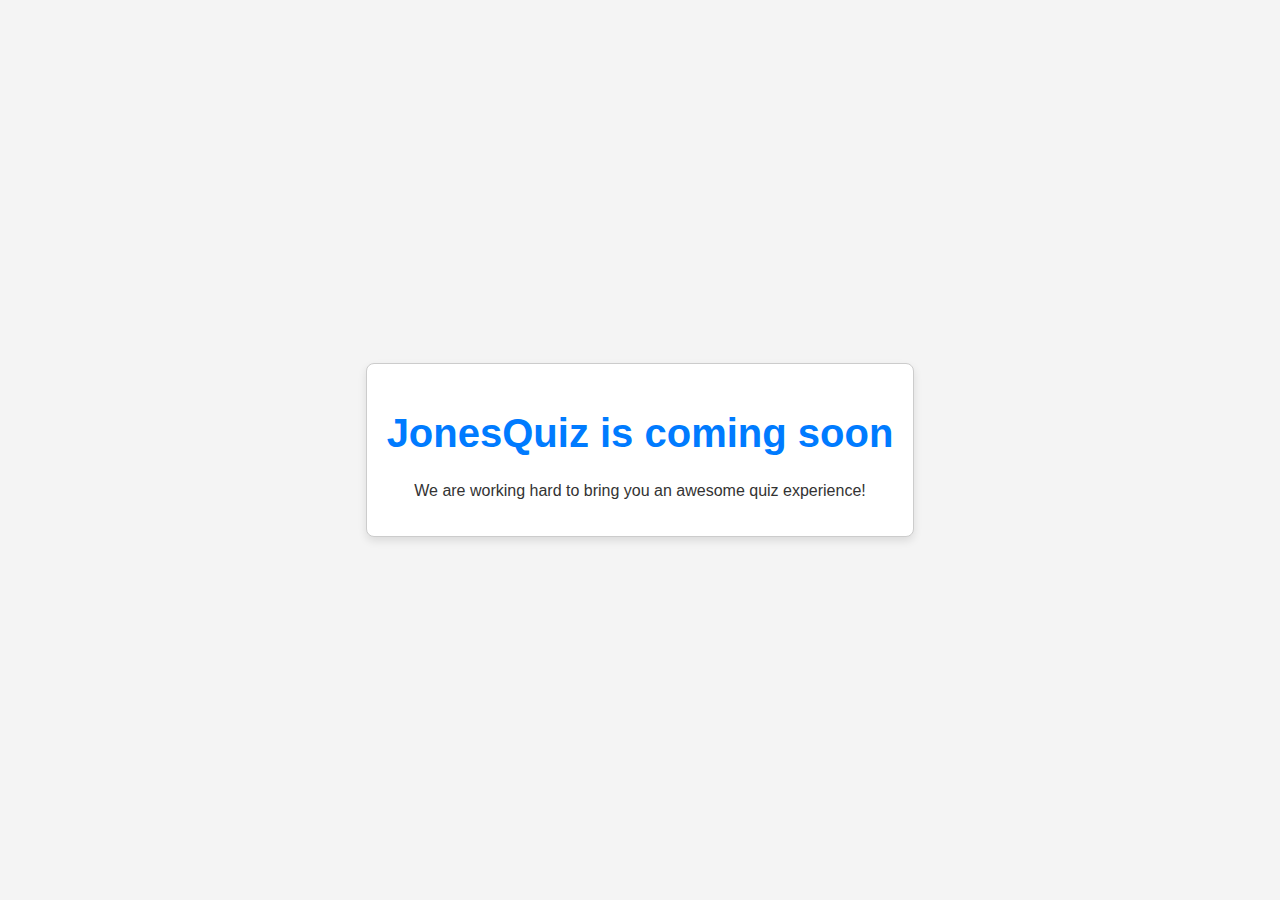
<file: index.html>
<!DOCTYPE html>
<html lang="en">
<head>
    <meta charset="UTF-8">
    <meta name="viewport" content="width=device-width, initial-scale=1.0">
    <title>JonesQuiz - Coming Soon</title>
    <style>
        body {
            font-family: Arial, sans-serif;
            display: flex;
            justify-content: center;
            align-items: center;
            height: 100vh;
            margin: 0;
            background-color: #f4f4f4;
            color: #333;
        }
        .container {
            text-align: center;
            padding: 20px;
            border: 1px solid #ccc;
            background-color: #fff;
            border-radius: 8px;
            box-shadow: 0 4px 8px rgba(0, 0, 0, 0.1);
        }
        h1 {
            font-size: 2.5em;
            color: #007bff; /* A nice blue color */
        }
    </style>
</head>
<body>
    <div class="container">
        <h1>JonesQuiz is coming soon</h1>
        <p>We are working hard to bring you an awesome quiz experience!</p>
    </div>
</body>
</html>
</file>
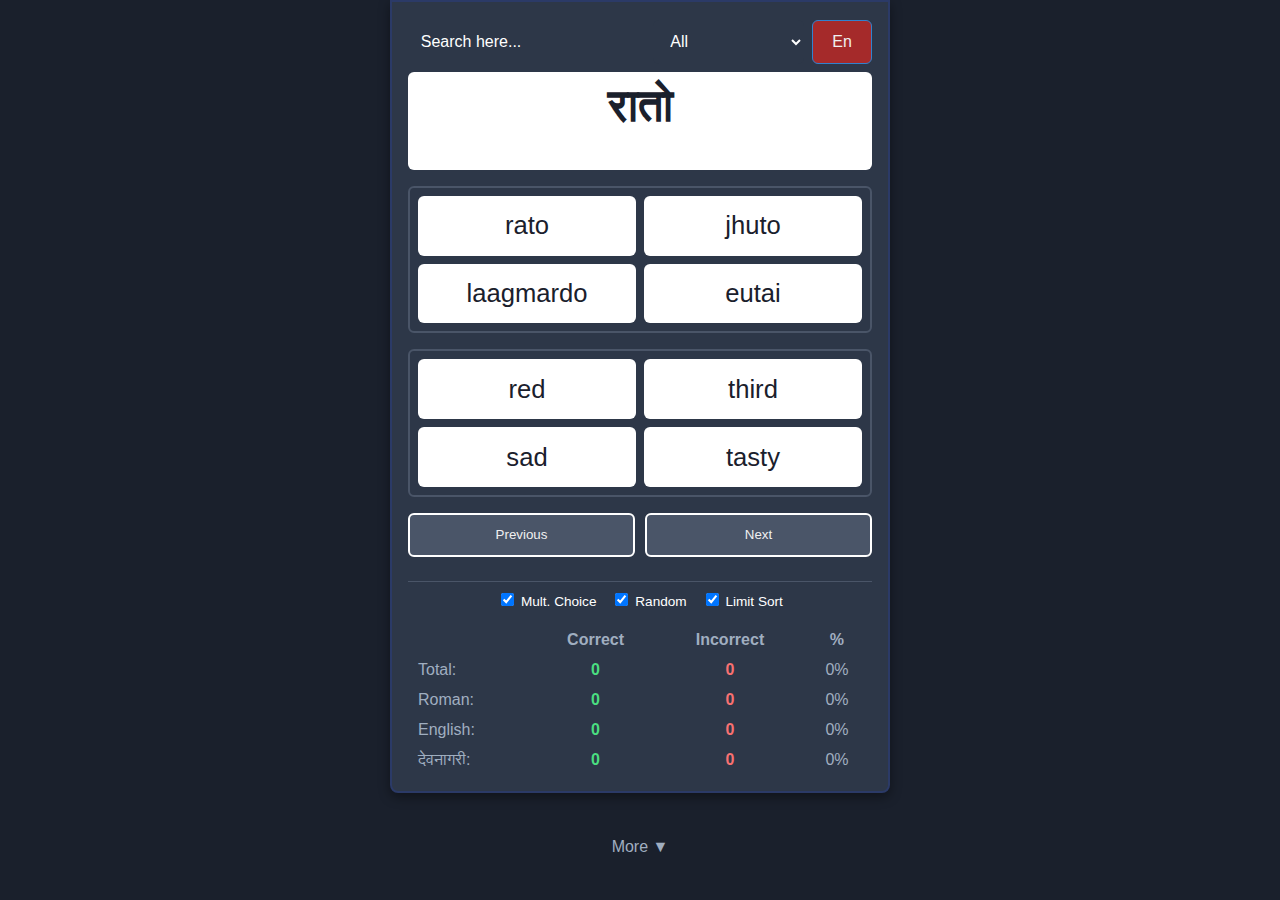
<file: nepali/index.html>
<!DOCTYPE html>
<html lang="en">
<head>
    <!-- Google tag (gtag.js) -->
<script async src="https://www.googletagmanager.com/gtag/js?id=G-NCS6JZ01LT"></script>
<script>
  window.dataLayer = window.dataLayer || [];
  function gtag(){dataLayer.push(arguments);}
  gtag('js', new Date());

  gtag('config', 'G-NCS6JZ01LT');
</script>
    <meta charset="UTF-8">
    <meta name="viewport" content="width=device-width, initial-scale=1.0">
    <title>Nepali Vocab</title>
    <link rel="stylesheet" href="style.css">
    <link rel="icon" type="images/x-icon" href="../images/favicon.ico">
</head>
<body>
    
    <div class="quiz-container">
        
        <div class="header-nav-container">
            <input type="text" id="search-input" placeholder="Search here..." autocomplete="off">
            
            <select id="filter-dropdown">
                <option value="all">All</option>
            </select>
            
            <button id="english-mode-btn">En</button>
        </div>
        
        <div id="search-results-container" class="search-results-container hidden">
            <ul id="search-results-list"></ul>
            <div class="back-to-quiz-btn-container">
                <button id="back-to-quiz-btn" class="submit-button">Back to Quiz</button>
            </div>
        </div>

        <div id="quiz-content">
            <div class="card">
                
                <div id="question"></div>
                <div id="answer" class="hidden"></div>
                <div id="feedback" class="hidden"></div>
            </div>

            <div class="input-action-row" id="romanized-action-row">
                <input type="text" id="romanized-answer-input" placeholder="Roman Answer" autocomplete="off">
                <div class="button-group">
                    <button id="submit-romanized-btn" class="submit-button">Submit</button>
                    <button id="show-roman-answer-btn" class="submit-button reveal">Reveal</button>
                </div>
            </div>

            <div class="input-action-row" id="english-action-row">
                <input type="text" id="english-answer-input" placeholder="English Answer" autocomplete="off">
                <div class="button-group">
                    <button id="submit-english-btn" class="submit-button">Submit</button>
                    <button id="show-english-answer-btn" class="submit-button reveal">Reveal</button>
                </div>
            </div>

            <div class="multiple-choice-container hidden" id="multiple-choice-container"></div>
            <div class="multiple-choice-container hidden mc-style-2" id="secondary-mc-container"></div>
            
            <div class="bottom-nav-container">
                <button id="prev-card-btn" class="nav-button bottom-nav-button">Previous</button>
                <button id="next-card-btn" class="nav-button bottom-nav-button">Next</button>
            </div>
            
            <div class="bottom-info-container"> 
                <!-- Updated checkbox labels -->
                <div class="checkbox-container">
                    <label>
                        <input type="checkbox" id="multiple-choice-toggle" checked>
                        Mult. Choice
                    </label>
                    <label>
                        <input type="checkbox" id="random-toggle" checked>
                        Random
                    </label>
                    <label>
                        <input type="checkbox" id="category-limited-toggle" checked>
                        Limit Sort
                    </label>

                </div>
            </div>

            <!-- ✅ Updated tracker layout -->
            <div class="tracker-container">
                <div>Roman - Correct: <span id="tracker-roman-correct">0</span> | Incorrect: <span id="tracker-roman-incorrect">0</span></div>
                <div>English - Correct: <span id="tracker-english-correct">0</span> | Incorrect: <span id="tracker-english-incorrect">0</span></div>
                <div>Devanagari - Correct: <span id="tracker-devanagari-correct">0</span> | Incorrect: <span id="tracker-devanagari-incorrect">0</span></div>
            </div>
        </div>
    </div>

    <script src="script.js"></script>
    <div class="about-section">
    <button id="about-toggle" class="about-toggle">More ▼</button>
    <div id="about-content" class="about-content hidden">
        © 2025 Peter Jones Faucher. All rights reserved.
        This website is shall solely be used for educational purposes.
    </div>
</div>
</body>
</html>
</file>
<file: nepali/style.css>
/* GLOBAL RESET */
* {
    box-sizing: border-box;
}

body {
    font-family: 'Segoe UI', Roboto, Helvetica, Arial, sans-serif;
    background-color: #1a202c; 
    color: #a0aec0; 
    margin: 0;
    padding: 0 0; 
    display: flex;
    flex-direction: column;
    justify-content: flex-start;
    align-items: center;
    min-height: 100vh;
}

:root {
    --very-dark-blue: #2d3748;
    --subtle-dark-blue: #4a5568; 
    --subtle-dark-blue-hover: #556477;
    --primary-accent: #63b3ed;
    --secondary-accent: #f6ad55;
    --text-highlight: #a0aec0;
    --nepali-crimson: #A52A2A;
    --default-grey: #4a5568;
    --grey-hover: #556477;
    --submit-green: #38a169;
    --reveal-yellow: var(--secondary-accent);
    --incorrect-orange: #e53e3e;
}

/* --- QUIZ CONTAINER --- */
.quiz-container {
    background: var(--very-dark-blue); 
    max-width: 500px;
    width: 95%;
    border-radius: 0 0 8px 8px; 
    box-shadow: 0 4px 12px rgba(0,0,0,0.4); 
    border: 2px solid #2b3a67;
    padding: 0.8em 1em 1em 1em;
    text-align: center;
    margin-top: 0; 
    margin-bottom: 10px;
}

/* --- BOTTOM INFO CONTAINER (Holds title and checkboxes) --- */
.bottom-info-container {
    display: flex;
    justify-content: center; 
    align-items: center; 
    gap: 20px;
    margin-top: 1.5em; 
    padding-top: 0.5em;
    border-top: 1px solid var(--subtle-dark-blue);
    flex-wrap: wrap; 
}

#bottom-left-title {
    font-size: 0.9rem; 
    color: var(--primary-accent);
    text-align: left;
    flex-grow: 1;
    white-space: nowrap;
}

.checkbox-container {
    display: flex;
    justify-content: center; 
    gap: 15px;
    color: #ffffff;
    flex-wrap: nowrap;
}

.checkbox-container label {
    cursor: pointer;
    font-size: 0.85rem;
    white-space: nowrap;
}

/* --- HEADER NAVIGATION --- */
.header-nav-container {
    display: flex;
    gap: 8px;
    justify-content: space-between;
    align-items: center;
    width: 100%;
    margin-bottom: 0.5em;
    margin-top: 0.3em; 
    flex-wrap: wrap;
}

.header-nav-container #search-input {
    flex-grow: 1;
    min-width: 100px;
    padding: 0.7em 0.8em;
    border: none;
    border-radius: 6px;
    font-size: 1rem;
    background-color: transparent;
    color: #e0e0e0;
    height: 44px;
}

.header-nav-container #search-input::placeholder {
    color: #ffffff; 
    opacity: 1; 
}

.header-nav-container select {
    padding: 0.7em 0.8em;
    border-radius: 6px;
    border: none;
    font-size: 1rem;
    background-color: var(--very-dark-blue); 
    color: #ffffff; 
    cursor: pointer;
    flex-shrink: 0;
    width: auto;
    height: 44px;
    min-width: 90px;
    text-align: left;
}

#english-mode-btn {
    padding: 0.7em 1em;
    background-color: var(--nepali-crimson); 
    border: 1px solid #3182ce; 
    color: #f0f0f0; 
    border-radius: 6px;
    cursor: pointer;
    font-size: 1rem;
    flex: none; 
    width: 60px; 
    height: 44px;
    text-align: center;
}

#english-mode-btn:hover {
    opacity: 0.85;
}

/* --- CARD CONTENT --- */
.card {
    background: #ffffff; 
    border-radius: 6px;
    padding: 0.5em 1em 1em 1em;
    margin-bottom: 1em;
}

.card #question {
    font-size: 2.8rem;
    font-weight: 600;
    color: #1a202c; 
    margin-bottom: 0.5em;
}

/* Small tweak for the tts button so it doesn't disrupt layout */
.tts-button {
    display: inline-block;
    margin-top: 6px;
    padding: 6px 10px;
    font-size: 1rem;
}

/* 🚀 Answer (The Nepali word) 🚀 */
#answer {
    /* Set Color: The desired light blue (77aaff), using !important to override any other conflicting styles */
    color: #77aaff !important; 
    
    /* Set Font Size: Increased size for high visibility */
    font-size: 3.5em; 
    
    /* Set Font Family: A prominent, clean font suitable for Devanagari script */
    font-family: 'Noto Sans Devanagari', 'Arial Unicode MS', sans-serif; 
    
    /* Ensure the text is centered and bold for emphasis */
    text-align: center;
    font-weight: 700;
    
    /* Retaining and refining original margin */
    margin-top: 0.5em;
    
    /* Add padding to the top/bottom for spacing */
    padding: 10px 0; 
}

/* 🎯 Feedback (The "Correct | सही" message) 🎯 */
#feedback {
    margin-top: 0.5em;
    /* SETS THE LIGHT BLUE COLOR AND ADJUSTED SIZE (1.5rem) */
    font-size: 1.5rem; 
    color: #77aaff;
    font-weight: 700;
}

#feedback.incorrect {
    /* Keep incorrect feedback in the red/orange color */
    color: var(--incorrect-orange);
}

.input-action-row {
    display: flex;
    gap: 0.4em;
    margin: 0.8em 0;
    align-items: flex-start;
    min-width: 0;
}

.input-action-row input[type="text"] {
    flex: 1;
    padding: 0.6em;
    border: 1px solid var(--nepali-crimson); 
    border-radius: 6px;
    background-color: #FFFFFF; 
    color: #000000;
    caret-color: #000000; 
    min-height: 44px;
    font-size: clamp(1rem, 2.5vw, 2em);
    min-width: 0;
}

.input-action-row .button-group {
    display: flex;
    flex-direction: column;
    gap: 0.4em;
    flex-shrink: 0;
}

.input-action-row button {
    padding: 0.5em 0.7em;
    font-size: 0.85rem;
    min-height: 36px;
    border: none;
    border-radius: 6px;
    cursor: pointer;
    white-space: nowrap;
}

.input-action-row .submit-button:not(.reveal) {
    background-color: var(--submit-green); 
    color: #1a202c; 
}

.submit-button.reveal {
    background-color: var(--secondary-accent); 
    color: #1a202c; 
}

.submit-button:hover {
    opacity: 0.85;
}

.multiple-choice-container {
    display: grid;
    grid-template-columns: repeat(2, 1fr);
    gap: 8px;
    margin: 1em 0;
    border: 2px solid var(--subtle-dark-blue); 
    border-radius: 6px;
    padding: 0.5em;
}

.multiple-choice-container button {
    background-color: #ffffff; 
    color: #1a202c; 
    border-radius: 6px;
    padding: 0.6em;
    font-size: clamp(1rem, 4vw, 1.6rem);
    cursor: pointer;
    min-height: 40px;
    word-break: break-word;
    white-space: normal;
    border: none; 
}

.multiple-choice-container button:hover {
    background-color: #e0e0e0; 
}

.bottom-nav-container {
    display: flex;
    justify-content: space-between;
    gap: 10px;
    margin-top: 1em;
    width: 100%;
}

.nav-button {
    background-color: var(--default-grey); 
    border: 2px solid #ffffff;
    color: #f0f0f0;
    padding: 0.6em 1em;
    border-radius: 6px;
    cursor: pointer;
    min-height: 44px;
    flex: 1;
}

.nav-button:hover {
    background-color: var(--grey-hover);
}

.search-results-container {
    background: var(--very-dark-blue); 
    width: 100%;
    padding: 0;
    text-align: left;
}

#search-results-list {
    list-style: none;
    padding: 0;
    margin: 0.5em 0 1em 0;
    max-height: 300px;
    overflow-y: auto;
}

#search-results-list li {
    background-color: var(--subtle-dark-blue); 
    padding: 0.7em;
    margin-bottom: 0.5em;
    border-radius: 4px;
    cursor: pointer;
    display: flex;
    justify-content: space-between;
    align-items: center;
    font-size: 1.1rem;
    border-left: 4px solid var(--primary-accent); 
    padding-left: calc(0.7em - 4px);
    color: #ffffff; 
}

@media (max-width: 450px) {
    .header-nav-container {
        flex-wrap: wrap;
        gap: 5px;
    }

    .header-nav-container #search-input {
        flex-basis: 100%;
        order: 1;
    }
    
    .header-nav-container select {
        flex-basis: calc(50% - 3px);
        min-width: unset;
        order: 2;
    }
    
    #english-mode-btn {
        flex-basis: auto;
        order: 3;
        width: 60px; 
    }
    
    .bottom-nav-container {
        gap: 5px;
    }

    .input-action-row .button-group {
        flex-direction: column;
        gap: 0.2em;
    }

    .input-action-row button {
        flex: none;
        min-width: 38px;
        min-height: 34px;
        font-size: 0.7rem;
        padding: 0.4em 0.6em;
    }
    
    .bottom-info-container {
        flex-direction: column;
        align-items: center;
        gap: 5px;
    }

    #bottom-left-title {
        order: 1;
    }
    
    .checkbox-container {
        justify-content: center;
        order: 2;
        margin-top: 5px;
    }
}

.hidden {
    display: none;
}

#quiz-content {
    transition: transform 0.3s ease-out, opacity 0.3s ease-out;
}

.slide-out-left {
    transform: translateX(-100%);
    opacity: 0;
}

.slide-out-right {
    transform: translateX(100%);
    opacity: 0;
}

.slide-in-right {
    transform: translateX(100%);
    opacity: 0;
}

.slide-in-left {
    transform: translateX(-100%);
    opacity: 0;
}

/* --- TRACKER --- */
.tracker-container {
    display: flex;
    flex-direction: column;
    align-items: center; 
    margin-top: 1em;
    font-family: 'Segoe UI', Roboto, Helvetica, Arial, sans-serif;
}

.tracker-container table {
    width: 100%;
    border-collapse: collapse;
    text-align: center;
    color: #a0aec0;
}

.tracker-container th,
.tracker-container td {
    padding: 6px 10px;
    font-size: 1rem;
}

.tracker-container th {
    font-weight: 600;
}

.lang-col {
    text-align: left;
    font-weight: 500;
}

.score-col {
    font-weight: 500;
}

/* Correct / Incorrect colors */
.correct-col span {
    color: #4ade80;
    font-weight: 600;
}

.incorrect-col span {
    color: #f87171;
    font-weight: 600;
}

/* Total row bold */
.tracker-container .total-row {
    font-weight: 700;
}
.about-section {
    text-align: center;
    margin-top: 20px;
    padding: 10px;
    color: #a0aec0;
    font-size: 0.9rem;
}

.about-toggle {
    background: none;
    border: none;
    color: #a0aec0;
    cursor: pointer;
    font-size: 1rem;
    padding: 5px;
    transition: opacity 0.2s ease;
}

.about-toggle:hover {
    opacity: 0.7;
}

.about-content {
    margin-top: 10px;
    padding: 10px;
    line-height: 1.4;
}

.hidden {
    display: none;
}
</file>
